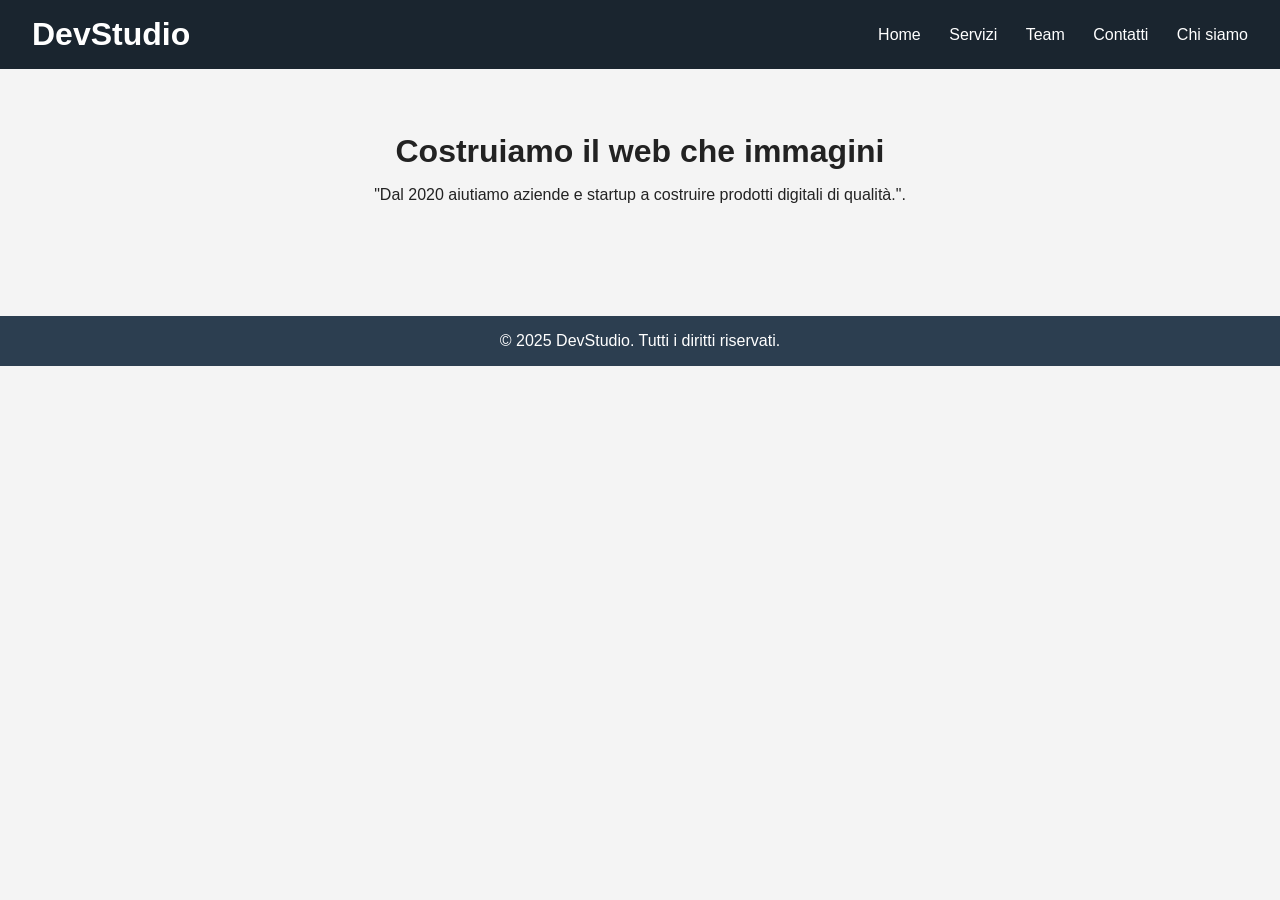
<file: index.html>
<!DOCTYPE html>
<html lang="it">
  <head>
    <meta charset="UTF-8" />
    <title>DevStudio — Agenzia Web Milano</title>
    <link rel="stylesheet" href="style.css" />
  </head>
  <body>
    <header class="site-header">
      <h1>DevStudio</h1>
      <nav>
        <a href="index.html">Home</a>
        <a href="servizi.html">Servizi</a>
        <a href="team.html">Team</a>
        <a href="contatti.html">Contatti</a>
        <a href="chi-siamo.html">Chi siamo</a>
      </nav>
    </header>

    <main>
      <section class="hero">
        <h2>Costruiamo il web che immagini</h2>
        <p>"Dal 2020 aiutiamo aziende e startup a costruire prodotti digitali di qualità.".</p>
      </section>
    </main>

    <footer class="site-footer">
      <p>&copy; 2025 DevStudio. Tutti i diritti riservati.</p>
    </footer>
  </body>
</html>
</file>
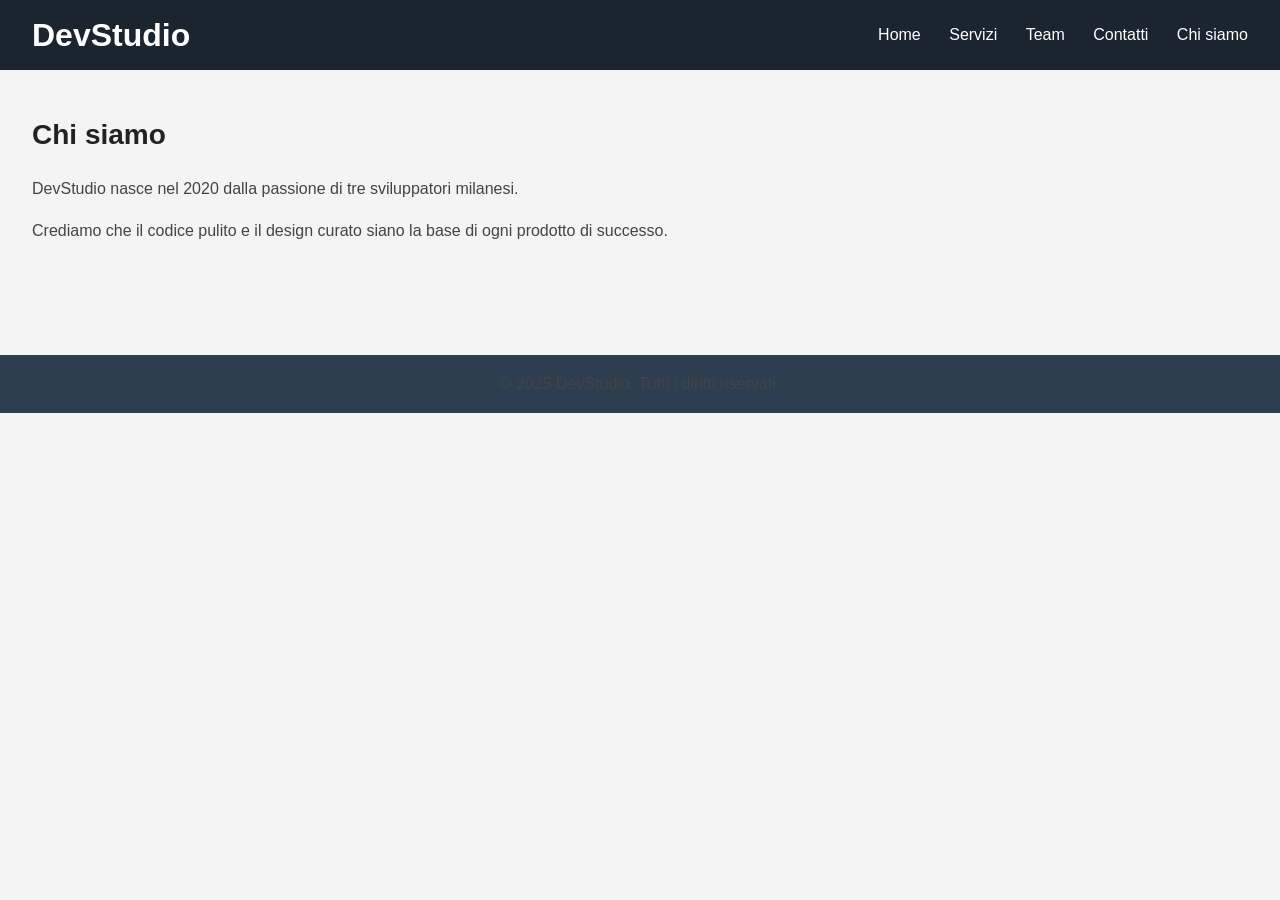
<file: chi-siamo.html>
<!DOCTYPE html>
<html lang="it">
  <head>
    <meta charset="UTF-8" />
    <title>Chi siamo — DevStudio</title>
    <link rel="stylesheet" href="style.css" />
    <link rel="stylesheet" href="typography.css" />
  </head>
  <body>
    <header class="site-header">
      <h1>DevStudio</h1>
      <nav>
        <a href="index.html">Home</a>
        <a href="servizi.html">Servizi</a>
        <a href="team.html">Team</a>
        <a href="contatti.html">Contatti</a>
        <a href="chi-siamo.html">Chi siamo</a>
      </nav>
    </header>

    <main>
      <section class="chi-siamo">
        <h2>Chi siamo</h2>
        <p>
          DevStudio nasce nel 2020 dalla passione di tre sviluppatori milanesi.
        </p>
        <p>
          Crediamo che il codice pulito e il design curato siano la base di ogni
          prodotto di successo.
        </p>
      </section>
    </main>

    <footer class="site-footer">
      <p>&copy; 2025 DevStudio. Tutti i diritti riservati.</p>
    </footer>
  </body>
</html>
</file>
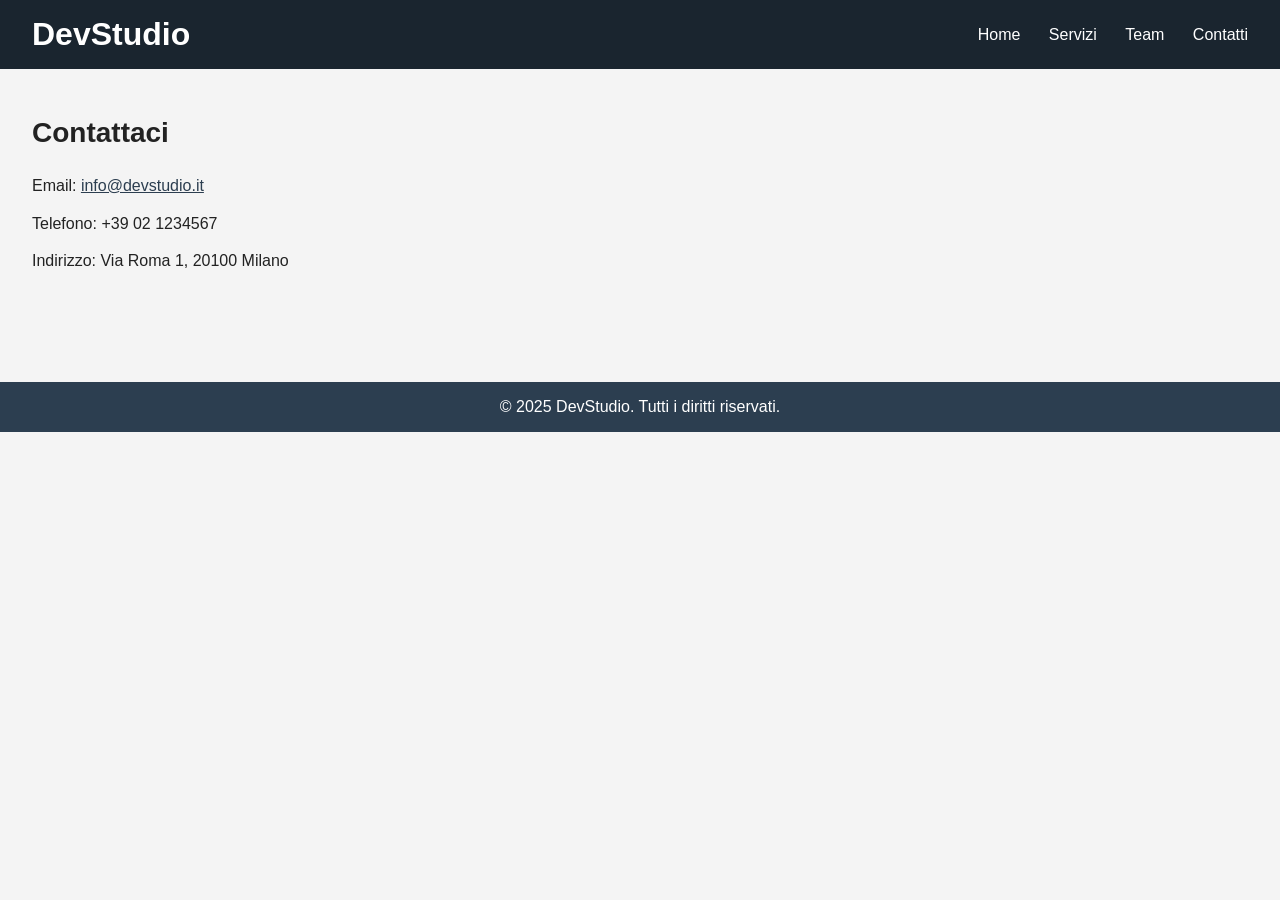
<file: contatti.html>
<!DOCTYPE html>
<html lang="it">
  <head>
    <meta charset="UTF-8" />
    <title>Contatti — DevStudio</title>
    <link rel="stylesheet" href="style.css" />
  </head>
  <body>
    <header class="site-header">
      <h1>DevStudio</h1>
      <nav>
        <a href="index.html">Home</a>
        <a href="servizi.html">Servizi</a>
        <a href="team.html">Team</a>
        <a href="contatti.html">Contatti</a>
      </nav>
    </header>

    <main>
      <section class="contatti">
        <h2>Contattaci</h2>
        <p>Email: <a href="mailto:info@devstudio.it">info@devstudio.it</a></p>
        <p>Telefono: +39 02 1234567</p>
        <p>Indirizzo: Via Roma 1, 20100 Milano</p>
      </section>
    </main>

    <footer class="site-footer">
      <p>&copy; 2025 DevStudio. Tutti i diritti riservati.</p>
    </footer>
  </body>
</html>
</file>
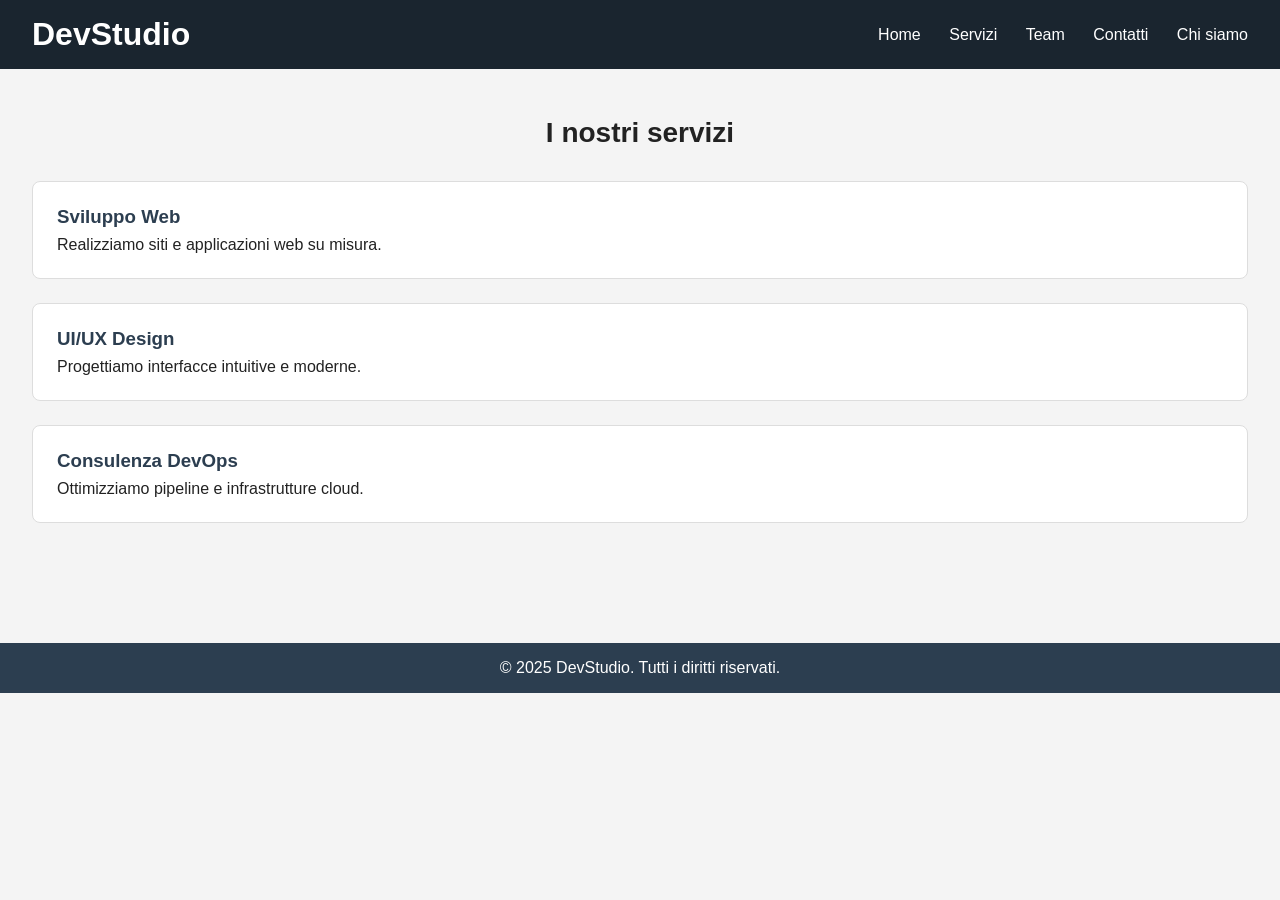
<file: servizi.html>
<!DOCTYPE html>
<html lang="it">
  <head>
    <meta charset="UTF-8" />
    <title>I Nostri Servizi — DevStudio</title>
    <link rel="stylesheet" href="style.css" />
  </head>
  <body>
    <header class="site-header">
      <h1>DevStudio</h1>
      <nav>
        <a href="index.html">Home</a>
        <a href="servizi.html">Servizi</a>
        <a href="team.html">Team</a>
        <a href="contatti.html">Contatti</a>
        <a href="chi-siamo.html">Chi siamo</a>
      </nav>
    </header>

    <main>
      <section class="servizi">
        <h2>I nostri servizi</h2>
        <div class="card">
          <h3>Sviluppo Web</h3>
          <p>Realizziamo siti e applicazioni web su misura.</p>
        </div>
        <div class="card">
          <h3>UI/UX Design</h3>
          <p>Progettiamo interfacce intuitive e moderne.</p>
        </div>
        <div class="card">
          <h3>Consulenza DevOps</h3>
          <p>Ottimizziamo pipeline e infrastrutture cloud.</p>
        </div>
      </section>
    </main>

    <footer class="site-footer">
      <p>&copy; 2025 DevStudio. Tutti i diritti riservati.</p>
    </footer>
  </body>
</html>
</file>
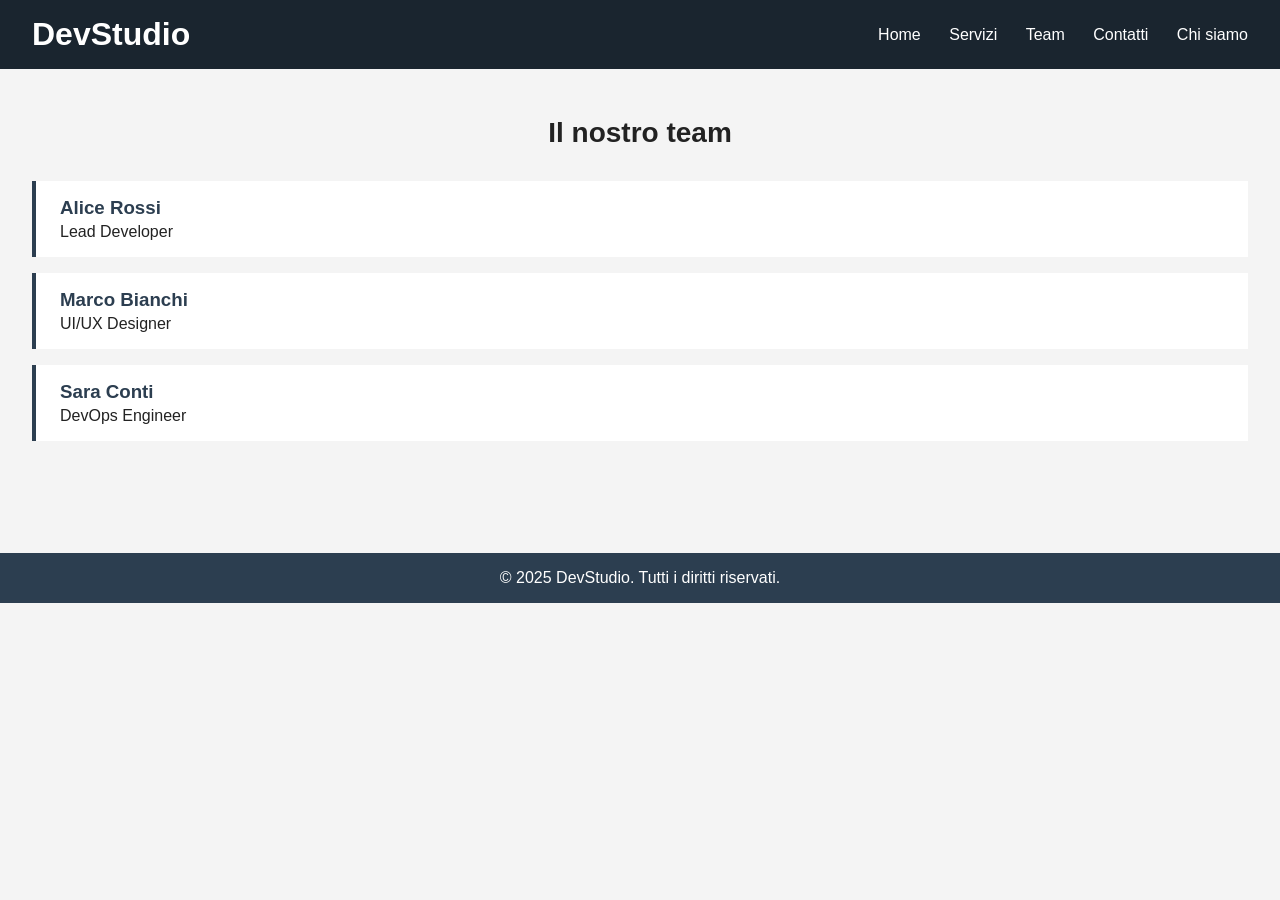
<file: team.html>
<!DOCTYPE html>
<html lang="it">
  <head>
    <meta charset="UTF-8" />
    <title>Team — DevStudio</title>
    <link rel="stylesheet" href="style.css" />
  </head>
  <body>
    <header class="site-header">
      <h1>DevStudio</h1>
      <nav>
        <a href="index.html">Home</a>
        <a href="servizi.html">Servizi</a>
        <a href="team.html">Team</a>
        <a href="contatti.html">Contatti</a>
        <a href="chi-siamo.html">Chi siamo</a>
      </nav>
    </header>

    <main>
      <section class="team">
        <h2>Il nostro team</h2>
        <div class="membro">
          <h3>Alice Rossi</h3>
          <p>Lead Developer</p>
        </div>
        <div class="membro">
          <h3>Marco Bianchi</h3>
          <p>UI/UX Designer</p>
        </div>
        <div class="membro">
          <h3>Sara Conti</h3>
          <p>DevOps Engineer</p>
        </div>
      </section>
    </main>

    <footer class="site-footer">
      <p>&copy; 2025 DevStudio. Tutti i diritti riservati.</p>
    </footer>
  </body>
</html>
</file>
<file: style.css>
* {
  box-sizing: border-box;
  margin: 0;
  padding: 0;
}

body {
  font-family: sans-serif;
  background-color: #f4f4f4;
  color: #222;
}

.site-header {
  background-color: #1a252f;
  color: white;
  padding: 1rem 2rem;
  display: flex;
  align-items: center;
  justify-content: space-between;
}

.site-header nav a {
  color: white;
  text-decoration: none;
  margin-left: 1.5rem;
}

.hero {
  padding: 4rem 2rem;
  text-align: center;
}

.hero h2 {
  font-size: 2rem;
  margin-bottom: 1rem;
}

.site-footer {
  background-color: #2c3e50;
  color: white;
  text-align: center;
  padding: 1rem;
  margin-top: 3rem;
}
.servizi {
  padding: 3rem 2rem;
}

.servizi h2 {
  font-size: 1.75rem;
  margin-bottom: 2rem;
  text-align: center;
}

.card {
  background-color: #ffffff;
  border: 1px solid #ddd;
  border-radius: 8px;
  padding: 1.5rem;
  margin-bottom: 1.5rem;
}

.card h3 {
  margin-bottom: 0.5rem;
  color: #2c3e50;
}
.team {
  padding: 3rem 2rem;
}

.team h2 {
  font-size: 1.75rem;
  margin-bottom: 2rem;
  text-align: center;
}

.membro {
  background-color: #ffffff;
  border-left: 4px solid #2c3e50;
  padding: 1rem 1.5rem;
  margin-bottom: 1rem;
}

.membro h3 {
  color: #2c3e50;
  margin-bottom: 0.25rem;
}
.contatti {
  padding: 3rem 2rem;
  max-width: 600px;
}

.contatti h2 {
  font-size: 1.75rem;
  margin-bottom: 1.5rem;
}

.contatti p {
  margin-bottom: 0.75rem;
  line-height: 1.6;
}

.contatti a {
  color: #2c3e50;
}
.chi-siamo {
  padding: 3rem 2rem;
  max-width: 700px;
}

.chi-siamo h2 {
  font-size: 1.75rem;
  margin-bottom: 1.5rem;
}

.chi-siamo p {
  margin-bottom: 1rem;
}
</file>
<file: typography.css>
h1,
h2,
h3 {
  font-weight: 700;
  line-height: 1.2;
}

p {
  font-size: 1rem;
  line-height: 1.6;
  color: #444;
}

a {
  color: #2c3e50;
  text-decoration: underline;
}

a:hover {
  color: #1a252f;
}
</file>
